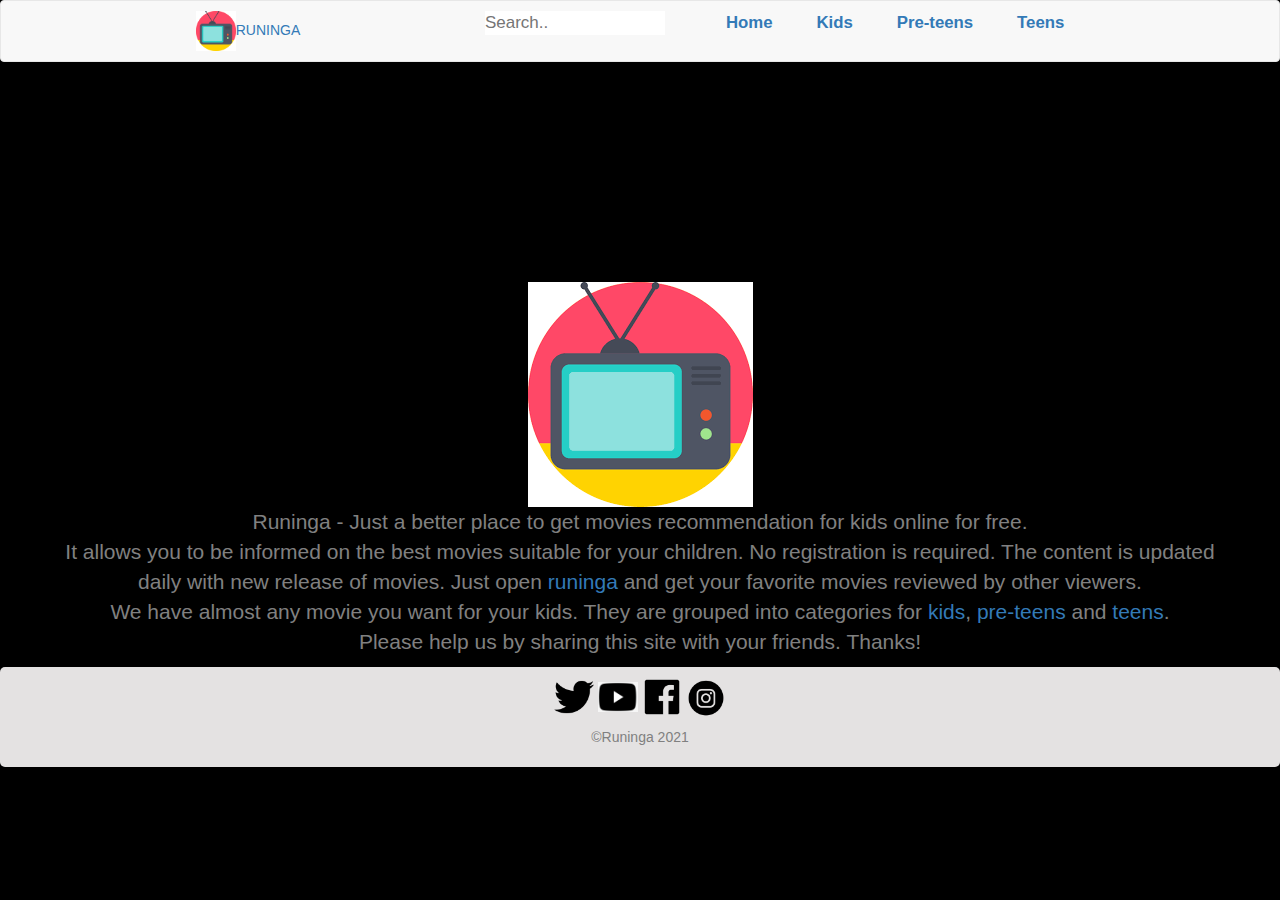
<file: index.html>
<!DOCTYPE html>
<html lang="en">
  <head>
    <meta charset="UTF-8" />
    <meta name="viewport" content="width=device-width, initial-scale=1.0" />
    <link rel="stylesheet" href="./css/bootstrap.css" />
    <link rel="stylesheet" href="./css/style.css" />
    <title>Runinga</title>
  </head>
  <body>
    <!-- nav bar section -->
    <nav class="navbar navbar-default">
      <div class="brand">
        <a href="./index.html"
          ><img
            src="./pics/icon.png"
            style="width: 40px; height: 40px"
          />RUNINGA</a
        >
      </div>
      <div class="left-side">
        <div class="navbar-header">
          <a href="#">Home</a>
          <a href="./kids.html">Kids</a>
          <a href="./preteens.html">Pre-teens</a>
          <a href="./teens.html">Teens</a>
          <input type="text" id="searchbar" placeholder="Search.." />
        </div>
      </div>
    </nav>
    <!-- Home -->
    <div class="home">
      <img src="./pics/icon.png" style="position: relative" />
      <p style="text-align: center; text-decoration: aqua">
        Runinga - Just a better place to get movies recommendation for kids
        online for free. <br />
        It allows you to be informed on the best movies suitable for your
        children. No registration is required. The content is updated <br />
        daily with new release of movies. Just open
        <a href="./index.html">runinga</a> and get your favorite movies reviewed
        by other viewers. <br />We have almost any movie you want for your kids.
        They are grouped into categories for <a href="./kids.html">kids</a>,
        <a href="./preteens.html">pre-teens</a> and
        <a href="teens.html">teens</a>.<br />
        Please help us by sharing this site with your friends. Thanks!
      </p>
    </div>
  </body>
  <footer>
    <div class="social mx-auto text-center">
      <div class="col">
        <img src="./pics/twitter.png" style="height: 40px; width: 40px" />
        <img src="./pics/youtube.png" style="height: 30px; width: 40px" />
        <img src="./pics/facebook.webp" style="height: 40px; width: 40px" />
        <img src="./pics/instagram.webp" style="height: 40px; width: 40px" />
      </div>
    </div>
    <p style="text-align: center">©Runinga 2021</p>
  </footer>
</html>
</file>
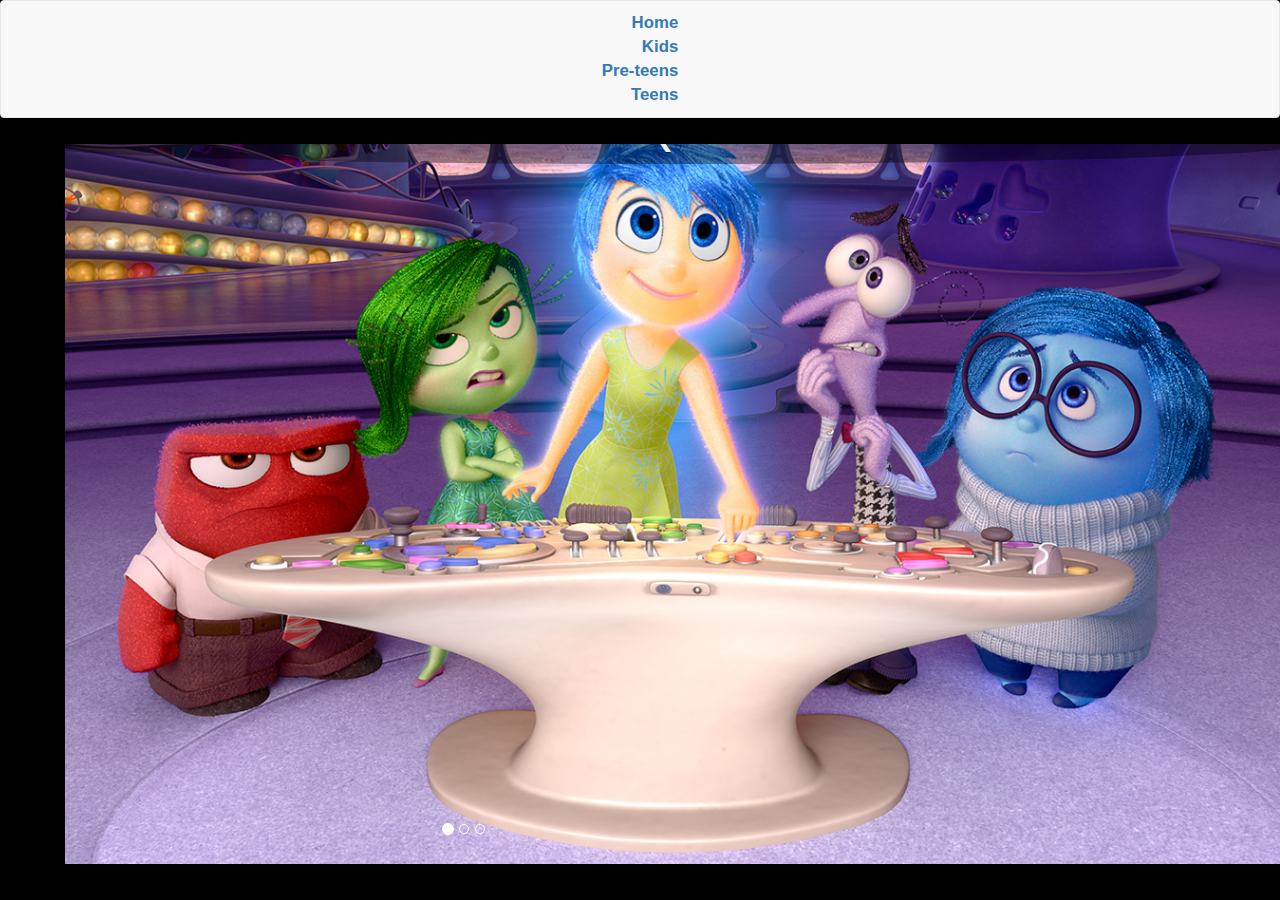
<file: home.html>
<!DOCTYPE html>
<html lang="en">
<head>
    <meta charset="UTF-8">
    <meta name="viewport" content="width=device-width, initial-scale=1.0">
    <link rel="stylesheet" href="./css/bootstrap.css">
    <link rel="stylesheet" href="./css/style.css">
    <title>Runinga</title>
</head>
<body>
    <!-- nav bar section -->
    <nav class="navbar navbar-default">
        <div class="container-fluid">
          <div class="navbar-header">
            <div>
              <a href="#">Home</a>
            </div>
            <div>
              <a href="./kids.html">Kids</a>
            </div>
            <div>
              <a href="#">Pre-teens</a>
            </div>
            <div>
              <a href="#">Teens</a>
            </div>
        </div>
    </nav>
    <!-- Home -->
      <div class="carousel" id="carouselExampleCaptions">
        <div class="carousel-inner">
          <input class="carousel-open" type="radio" id="carousel-1" name="carousel" aria-hidden="true" hidden="" checked="checked">
          <div class="carousel-item">
              <img src="./pics/insideout1.jpg" class="center" style="height: 720px; width: 1280px; object-fit: cover;">
          </div>
          <input class="carousel-open" type="radio" id="carousel-2" name="carousel" aria-hidden="true" hidden="">
          <div class="carousel-item">
              <img src="./pics/croods.jpg" class="center" style="height: 720px; width: 1280px; object-fit: cover;">
          </div>
          <input class="carousel-open" type="radio" id="carousel-3" name="carousel" aria-hidden="true" hidden="">
          <div class="carousel-item">
              <img src="./pics/meals.jpg" class="center" style="height: 720px; width: 1280px; object-fit: cover;">
          </div>
          
          <label for="carousel-3" class="carousel-control prev control-1">‹</label>
          <label for="carousel-2" class="carousel-control next control-1">›</label>
          <label for="carousel-1" class="carousel-control prev control-2">‹</label>
          <label for="carousel-3" class="carousel-control next control-2">›</label>
          <label for="carousel-2" class="carousel-control prev control-3">‹</label>
          <label for="carousel-1" class="carousel-control next control-3">›</label>
          <ol class="carousel-indicators">
            <li data-target="#carouselExampleCaptions" data-slide-to="0" class="active"></li>
            <li data-target="#carouselExampleCaptions" data-slide-to="1"></li>
            <li data-target="#carouselExampleCaptions" data-slide-to="2"></li>
          </ol>
        </div>
      </div>
      <div >
        
      </div>
    </body>
</html>
</file>
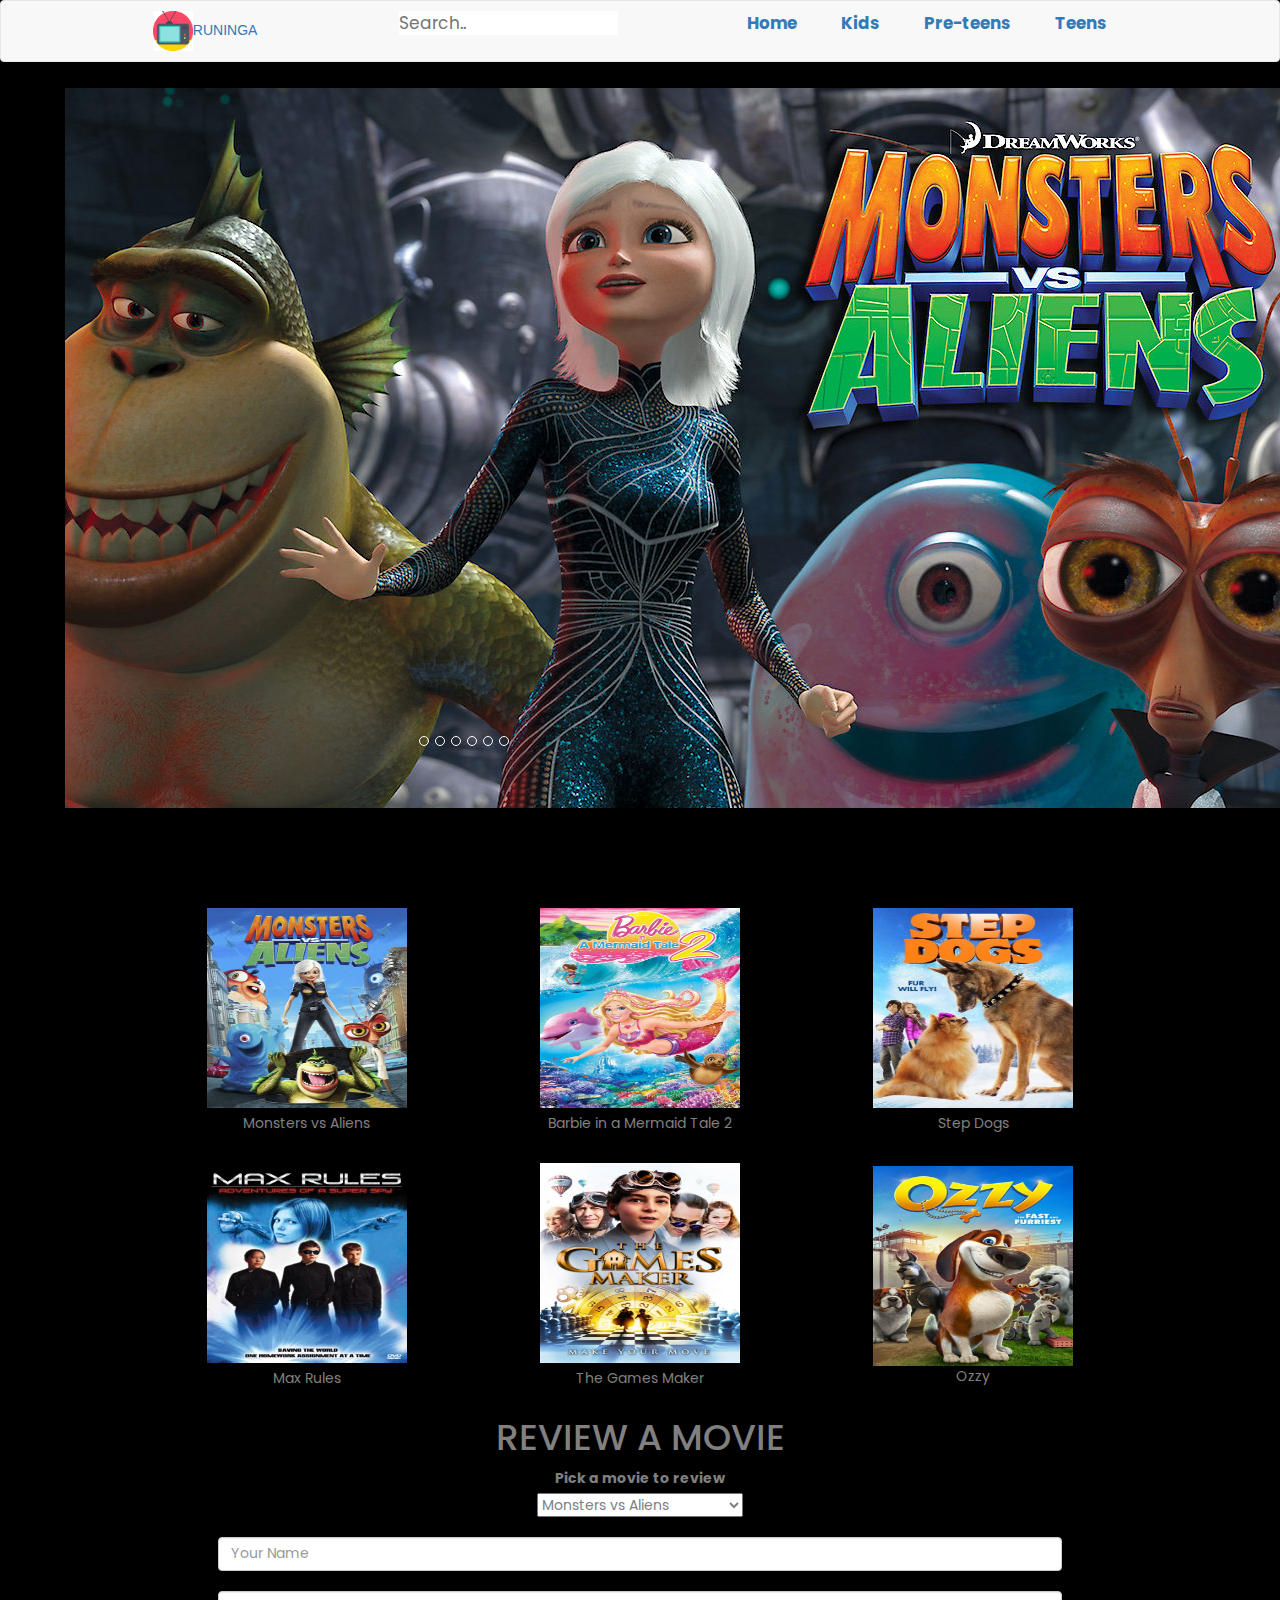
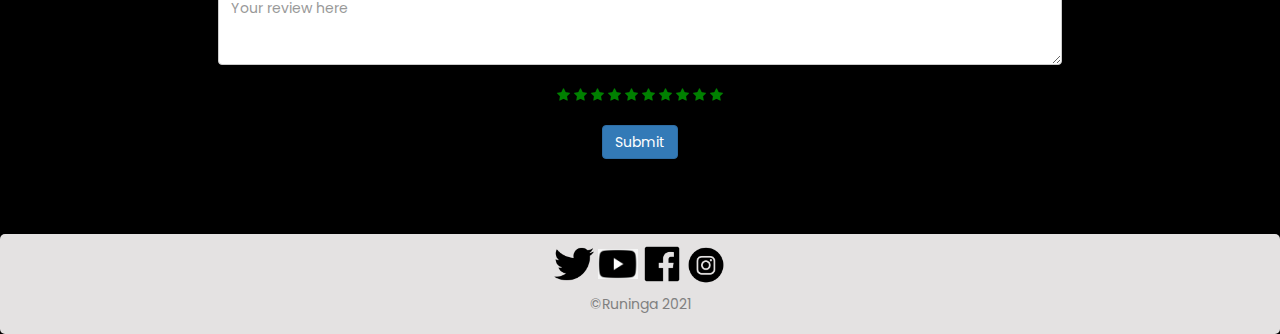
<file: kids.html>
<!DOCTYPE html>
<html lang="en">
    <head>
        <meta charset="UTF-8">
        <meta name="viewport" content="width=device-width, initial-scale=1.0">
        <link href="https://fonts.googleapis.com/css2?family=Poppins&display=swap" rel="stylesheet">
        <link rel="stylesheet" href="https://cdnjs.cloudflare.com/ajax/libs/font-awesome/4.7.0/css/font-awesome.min.css">
        <link rel="stylesheet" href="./css/bootstrap.css">
        <link rel="stylesheet" href="./css/style.css">
        <title>Runinga</title>
    </head>
    <body>
        
        <nav class="navbar navbar-default">
                <div class="brand">
                    <a href="./index.html"><img src="./pics/icon.png" style="width: 40px; height: 40px;">RUNINGA</a>
                </div>
                <div class="left-side">
                    <div class="navbar-header" >
                        <a href="./index.html">Home</a>
                        <a href="./kids.html">Kids</a>
                        <a href="./preteens.html">Pre-teens</a>
                        <a href="./teens.html">Teens</a>
                        <input type="text" id="searchbar" placeholder="Search..">
                    </div>
                </div>
        </nav>
        <div class="carousel" id="carouselExampleCaptions">
            <div class="carousel-inner">
            <input class="carousel-open" type="radio" id="carousel-1" name="carousel" aria-hidden="true" hidden="" checked="checked">
            <div class="carousel-item">
                <img src="./pics/kids/Monster Vs Aliens1.jpg" class="center" style="height: 720px; width: 1280px; object-fit: cover;">
            </div>
            <input class="carousel-open" type="radio" id="carousel-2" name="carousel" aria-hidden="true" hidden="">
            <div class="carousel-item">
                <img src="./pics/kids/Barbie in a Mermaid Tale 1.jpg" class="center" style="height: 720px; width: 1280px; object-fit: cover;">
            </div>
            <input class="carousel-open" type="radio" id="carousel-3" name="carousel" aria-hidden="true" hidden="">
            <div class="carousel-item">
                <img src="./pics/kids/Step Dogs1.jpg" class="center" style="height: 720px; width: 1280px; object-fit: cover;">
            </div>
            <input class="carousel-open" type="radio" id="carousel-4" name="carousel" aria-hidden="true" hidden="">
            <div class="carousel-item">
                <img src="./pics/kids/Max Rules1.jpg" class="center" style="height: 720px; width: 1280px; object-fit: cover;">
            </div>
            <input class="carousel-open" type="radio" id="carousel-5" name="carousel" aria-hidden="true" hidden="">
            <div class="carousel-item">
                <img src="./pics/kids/The Games Maker1.jpg" class="center" style="height: 720px; width: 1280px; object-fit: cover;">
            </div>
            <input class="carousel-open" type="radio" id="carousel-6" name="carousel" aria-hidden="true" hidden="">
            <div class="carousel-item">
                <img src="./pics/kids/Ozzy1.jpg" class="center" style="height: 720px; width: 1280px; object-fit: cover;">
            </div>

            <ol class="carousel-indicators">
                <li>
                    <label for="carousel-1" class="carousel-bullet">•</label>
                </li>
                <li>
                    <label for="carousel-2" class="carousel-bullet">•</label>
                </li>
                <li>
                    <label for="carousel-3" class="carousel-bullet">•</label>
                </li>
                <li>
                    <label for="carousel-4" class="carousel-bullet">•</label>
                </li>
                <li>
                    <label for="carousel-5" class="carousel-bullet">•</label>
                </li>
                <li>
                    <label for="carousel-6" class="carousel-bullet">•</label>
                </li>
            </ol>
            </div>
        </div>
        <br><br><br><br>
        <div class="col-md-12 mx-auto mt-20">
            <div class="row-mt-5 text-center" id="row1">
                <div class="col-md-4">
                    <input type="image" id="mon" src="./pics/kids/Monster Vs Aliens.jpg " style="height: 200px; width: 200px;"><p>Monsters vs Aliens</p>
                    <div id="myModal12" class="modal">
                        <div class="modal-content">
                            <span class="close12">&times;</span>
                            <p>Monster vs Aliens</p>
                            <p>The film involves a group of misfit monsters hired by the United States Armed Forces to stop an alien invasion in exchange for freedom.</p>
                        </div>
                    </div>
                </div>

                <div class="col-md-4">
                    <input type="image" id="bar" src="./pics/kids/Barbie in a Mermaid Tale 2.jpg" style="height: 200px; width: 200px;"><p>Barbie in a Mermaid Tale 2</p>
                    <div id="myModal13" class="modal">
                        <div class="modal-content">
                            <span class="close13">&times;</span>
                            <p>Barbie in a Mermaid Tale 2</p>
                            <p>Merliah, the princess of Oceana, must perform tidal rituals to uphold her family's legacy. However, her evil aunt is plotting to ruin her efforts and take over the kingdom.</p>
                        </div>
                    </div>
                </div>
                    
                <div class="col-md-4">
                    <input type="image" id="step" src="./pics/kids/Step Dogs.jpg" style="height: 200px; width: 200px;"><p>Step Dogs</p>
                    <div id="myModal14" class="modal">
                        <div class="modal-content">
                            <span class="close14">&times;</span>
                             <p>Step dogs</p>
                            <p>Meatball, a farm dog, and Cassie, a Hollywood high-class canine, are two dogs with opposite characters who are forced to live under the same roof after their masters get married.</p>
                        </div>
                    </div>
                </div>
            </div>       
            <div class="row text-center" id="row1">
                <div class="col-md-4">
                    <input type="image" id="max" src="./pics/kids/Max Rules.jpg" style="height: 200px; width: 200px;"><p>Max Rules</p>
                    <div id="myModal15" class="modal">
                        <div class="modal-content">
                            <span class="close15">&times;</span>
                            <p>Max Rules</p>
                            <p>Max and his friends Jessica and Scott like to prank each other with the high-tech equipment owned by Max's uncle, a government scientist. When they discover the location of a stolen FBI microchip, they embark on an exciting mission.</p>
                        </div>
                    </div>
                </div>

                <div class="col-md-4">
                    <input type="image" id="game" src="./pics/kids/The Games Maker.jpg" style="height: 200px; width: 200px;"><p>The Games Maker</p>
                    <div id="myModal16" class="modal">
                        <div class="modal-content">
                            <span class="close16">&times;</span>
                             <p>The Games Maker</p>
                            <p>Young Ivan Drago is thrilled when he wins a competition to invent the most amazing board game. However, after claiming the prize, Ivan is transported to the fantastical city of Zyl, where he must defeat the evil Morodian.</p>
                        </div>
                    </div>
                </div>

                <div class="col-md-4">
                    <img src="./pics/kids/Ozzy.jpg" id="ozzy" style="height: 200px; width: 200px;"><p>Ozzy</p>
                    <div id="myModal17" class="modal">
                        <div class="modal-content">
                            <span class="close17">&times;</span>
                            <p>Ozzy</p>
                            <p>A lovable dog must rely on some new friends to help him break out of canine prison and get back home to his owners.</p>
                        </div>
                    </div>
                </div>

            </div>
        </div> 

        </div>
        <br><br><br><br>
        <p>
            <form id="feedback" action="">
                <div class="orders" id="order">
                    <h1 class="text-center" id="review">REVIEW A MOVIE</h1>
                        <div class="form-group row">
                            <div class="col-sm-2"></div>
                                <div class="col-sm-8 order-overlay text-center">
                        <form class="col-sm-6 offset-sm-3 text-center">
                            <label col>Pick a movie to review</label><br>
                            <select class="custom-select custom-select-md mb-3" required>
                                <option value="">Monsters vs Aliens</option>
                                <option value="">Barbie in a Mermaid Tale 2</option>
                                <option value="">Step Dogs</option>
                                <option value="">Max Rules</option>
                                <option value="">The Games Maker</option>
                                <option value="">Ozzy</option>
                            </select>
            <br><div class="pinfo"></div>
            
            <br><input  name="name" placeholder="Your Name" class="form-control"  type="text">
            <br>
            <textarea class="form-control" id="review" rows="3" placeholder="Your review here"></textarea><br>
            
                
            
            
            
            
                <span class="fa fa-star checked"></span>
                <span class="fa fa-star checked"></span>
                <span class="fa fa-star checked"></span>
                <span class="fa fa-star checked"></span>
                <span class="fa fa-star checked"></span>
                <span class="fa fa-star checked"></span>
                <span class="fa fa-star checked"></span>
                <span class="fa fa-star checked"></span>
                <span class="fa fa-star checked"></span>
                <span class="fa fa-star checked"></span><br><br>
                <button type="submit" class="btn btn-primary">Submit</button>

            </div>
            

        </div>
        </div>
        </div>
            
        </form><br><br><br>
    <footer>
        <div class="social mx-auto text-center">
            <div class="col">
                <img src="./pics/twitter.png" style="height: 40px; width: 40px;">
                <img src="./pics/youtube.png" style="height: 30px; width: 40px;">
                <img src="./pics/facebook.webp" style="height: 40px; width: 40px;">
                <img src="./pics/instagram.webp" style="height: 40px; width: 40px;">
            </div>
        </div>
        <p style="text-align: center;">
            ©Runinga 2021
        </p>
    </footer>

        <script src="./js/jQuery.js"></script>
        <script src="./js/bootstrap.js"></script>
        <script src="./js/kids.js"></script>
    </body>
    
</html>
</file>
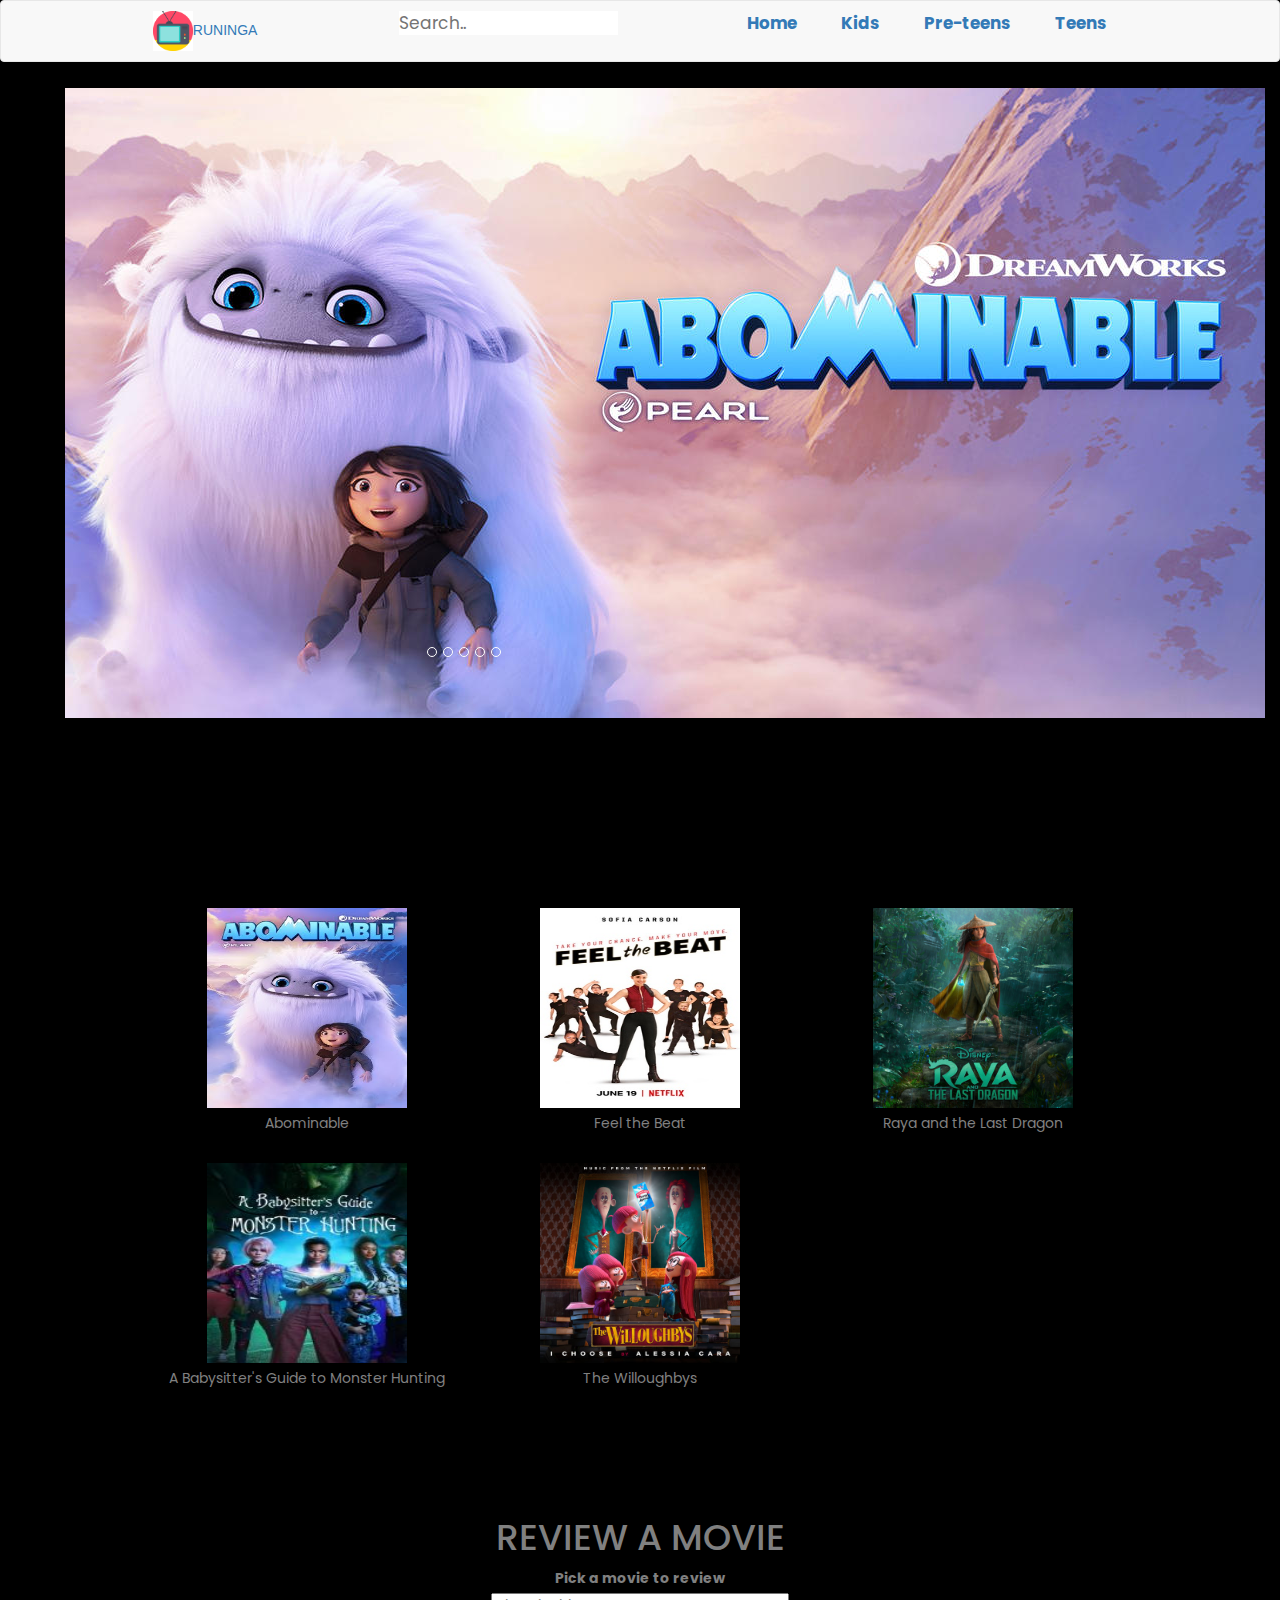
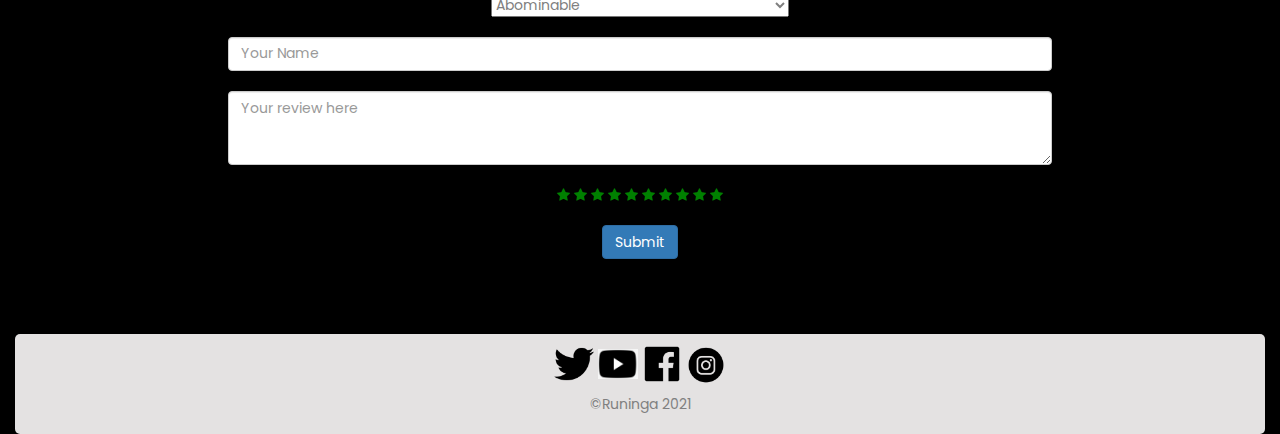
<file: preteens.html>
<!DOCTYPE html>
<html lang="en">

<head>
  <meta charset="UTF-8">
  <meta name="viewport" content="width=device-width, initial-scale=1.0">
  <link href="https://fonts.googleapis.com/css2?family=Poppins&display=swap" rel="stylesheet">
  <link rel="stylesheet" href="https://cdnjs.cloudflare.com/ajax/libs/font-awesome/4.7.0/css/font-awesome.min.css">
  <link rel="stylesheet" href="./css/bootstrap.css">
  <link rel="stylesheet" href="./css/style.css">
  <title>Runinga</title>
</head>

<body>

  <nav class="navbar navbar-default">
    <div class="brand">
      <a href="#"><img src="./pics/icon.png" style="width: 40px; height: 40px;">RUNINGA</a>
    </div>
      <div class="left-side">
        <div class="navbar-header">
          <a href="./index.html">Home</a>
          <a href="./kids.html">Kids</a>
          <a href="./preteens.html">Pre-teens</a>
          <a href="./teens.html">Teens</a>
          <input type="text" id="searchbar" placeholder="Search..">
        </div>
    </div>
  </nav>
  <div class="carousel" id="carouselExampleCaptions">
    <div class="carousel-inner">
      <input class="carousel-open" type="radio" id="carousel-1" name="carousel" aria-hidden="true" hidden="" checked="checked">
      <div class="carousel-item">
        <img src="./pics/pre-teens/abominable3.jpeg" class="center" style="height: 630px; width: 1200px; object-fit: cover;">
      </div>
          <input class="carousel-open" type="radio" id="carousel-2" name="carousel" aria-hidden="true" hidden="">
            <div class="carousel-item">
                <img src="./pics/pre-teens/beat2.webp" class="center" style="height: 720px; width: 1280px; object-fit: cover;">
            </div>
            <input class="carousel-open" type="radio" id="carousel-3" name="carousel" aria-hidden="true" hidden="">
            <div class="carousel-item">
                <img src="./pics/pre-teens/raya1.jpg" class="center" style="height: 720px; width: 1280px; object-fit: cover;">
            </div>
            <input class="carousel-open" type="radio" id="carousel-4" name="carousel" aria-hidden="true" hidden="">
            <div class="carousel-item">
                <img src="./pics/pre-teens/baby2.jpg" class="center" style="height: 720px; width: 1280px; object-fit: cover;">
            </div>
            <input class="carousel-open" type="radio" id="carousel-5" name="carousel" aria-hidden="true" hidden="">
            <div class="carousel-item">
                <img src="./pics/pre-teens/willo2.png" class="center" style="height: 720px; width: 1280px; object-fit: cover;">
            </div>



            <ol class="carousel-indicators">
                <li>
                    <label for="carousel-1" class="carousel-bullet">•</label>
                </li>
                <li>
                    <label for="carousel-2" class="carousel-bullet">•</label>
                </li>
                <li>
                    <label for="carousel-3" class="carousel-bullet">•</label>
                </li>
                <li>
                    <label for="carousel-4" class="carousel-bullet">•</label>
                </li>
                <li>
                    <label for="carousel-5" class="carousel-bullet">•</label>
                </li>
            </ol>
        </div>
    </div>
    <br><br><br><br>
    <div class="col-md-12 mx-auto mt-20">
        <div class="row-mt-5 text-center" id="row1">
            <div class="col-md-4">
                <input type="image" id="abom" src="./pics/pre-teens/abominable1.jpg" style="height: 200px; width: 200px;"><p>Abominable </p>
                    <div id="myModal7" class="modal">
                        
                        <div class="modal-content">
                          <span class="close7">&times;</span>
													<p>Abominable </p>
                        	<p>After discovering a yeti, three friends embark on a quest to reunite the creature with his family. However, they must keep him safe from a wealthy man and a zoologist who want to capture him.</p>
                        </div>
										</div>
								</div>
            		<div class="col-md-4">
                	<input type="image" id="beat" src="./pics/pre-teens/beat1.jpg" style="height: 200px; width: 200px;"><p>Feel the Beat</p>
                		<div id="myModal8" class="modal">

                    	<div class="modal-content">
                      	<span class="close8">&times;</span>
                    		<p>Feel the Beat</p>
                    		<p>After failing to find success on Broadway, April returns to her hometown and is recruited to train a misfit group of young dancers.</p>
                   	  </div>
										</div>
									</div>

            		<div class="col-md-4">
                	<input type="image" id="raya" src="./pics/pre-teens/raya2.jpg" style="height: 200px; width: 200px;"><p>Raya and the Last Dragon </p>
                		<div id="myModal9" class="modal">
                    	<div class="modal-content">
                      	<span class="close9">&times;</span>
                    		<p>Raya and the Last Dragon</p>
                    		<p>Long ago, in the fantasy world of Kumandra, humans and dragons lived together in harmony. However, when sinister monsters known as the Druun threatened the land, the dragons sacrificed themselves to save humanity. Now, 500 years later, those same monsters have returned, and it's up to a lone warrior to track down the last dragon and stop the Druun for good.</p>
                    	</div>
                		</div>               
            		</div>
        </div>

        <div class="row text-center" id="row1">
            <div class="col-md-4">
              <input type="image" id="baby" img src="./pics/pre-teens/baby1.jpg" style="height: 200px; width: 200px;"><p>A Babysitter's Guide to Monster Hunting </p>
              <div id="myModal10" class="modal">
                <div class="modal-content">
                  <span class="close10">&times;</span>
                  <p>A Babysitter's Guide to Monster Hunting</p>
                  <p>Recruited by a secret society of babysitters, a high schooler battles the Boogeyman and his monsters when they nab the boy she's watching on Halloween.</p>
                </div>
              </div>
            </div>
        	
					<div class="col-md-4">
            <input type="image" id="will" src="./pics/pre-teens/willo1.jpg" style="height: 200px; width: 200px;"><p>The Willoughbys</p>
            	<div id="myModal11" class="modal">
                <div class="modal-content">
                  <span class="close11">&times;</span>
                	<p>The Willoughbys </p>
                	<p>Neglected by their parents, four old-fashioned siblings venture out into the modern world with their new nanny.</p>
                </div>
            	</div>
        	</div>

    		</div>
    <br><br><br><br>
    <p>
        <form id="feedback" action="">
            <div class="orders" id="order">
                <h1 class="text-center" id="review">REVIEW A MOVIE</h1>
                <div class="form-group row">
                    <div class="col-sm-2"></div>
                    <div class="col-sm-8 order-overlay text-center">
                        <form class="col-sm-6 offset-sm-3 text-center">
                            <label col>Pick a movie to review</label><br>
                            <select class="custom-select custom-select-md mb-3" required>
                                <option value="">Abominable</option>
                                <option value="">Feel the Beat</option>
                                <option value="">Raya and the Last Dragon</option>
                                <option value="">A Babysitter's Guide to Monster Hunting</option>
                                <option value="">The Willoughbys</option>
                            </select>
                            <br>
                            <div class="pinfo"></div>

                            <br><input name="name" placeholder="Your Name" class="form-control" type="text">
                            <br>
                            <textarea class="form-control" id="review" rows="3" placeholder="Your review here"></textarea><br>
                            <span class="fa fa-star checked"></span>
                            <span class="fa fa-star checked"></span>
                            <span class="fa fa-star checked"></span>
                            <span class="fa fa-star checked"></span>
                            <span class="fa fa-star checked"></span>
                            <span class="fa fa-star checked"></span>
                            <span class="fa fa-star checked"></span>
                            <span class="fa fa-star checked"></span>
                            <span class="fa fa-star checked"></span>
                            <span class="fa fa-star checked"></span><br><br>
                            <button type="submit" class="btn btn-primary">Submit</button>

                    </div>
                </div>
            </div>
				</p>

            </form><br><br><br>
            <footer>
                <div class="social mx-auto text-center">
                    <div class="col">
                        <img src="./pics/twitter.png" style="height: 40px; width: 40px;">
                        <img src="./pics/youtube.png" style="height: 30px; width: 40px;">
                        <img src="./pics/facebook.webp" style="height: 40px; width: 40px;">
                        <img src="./pics/instagram.webp" style="height: 40px; width: 40px;">
                    </div>
                </div>
                <p style="text-align: center;">
                    ©Runinga 2021
                </p>
          	</footer>

  <script src="./js/jQuery.js"></script>
  <script src="./js/bootstrap.js"></script>
  <script src="./js/per-teens.js"></script>
</body>

</html>
</file>
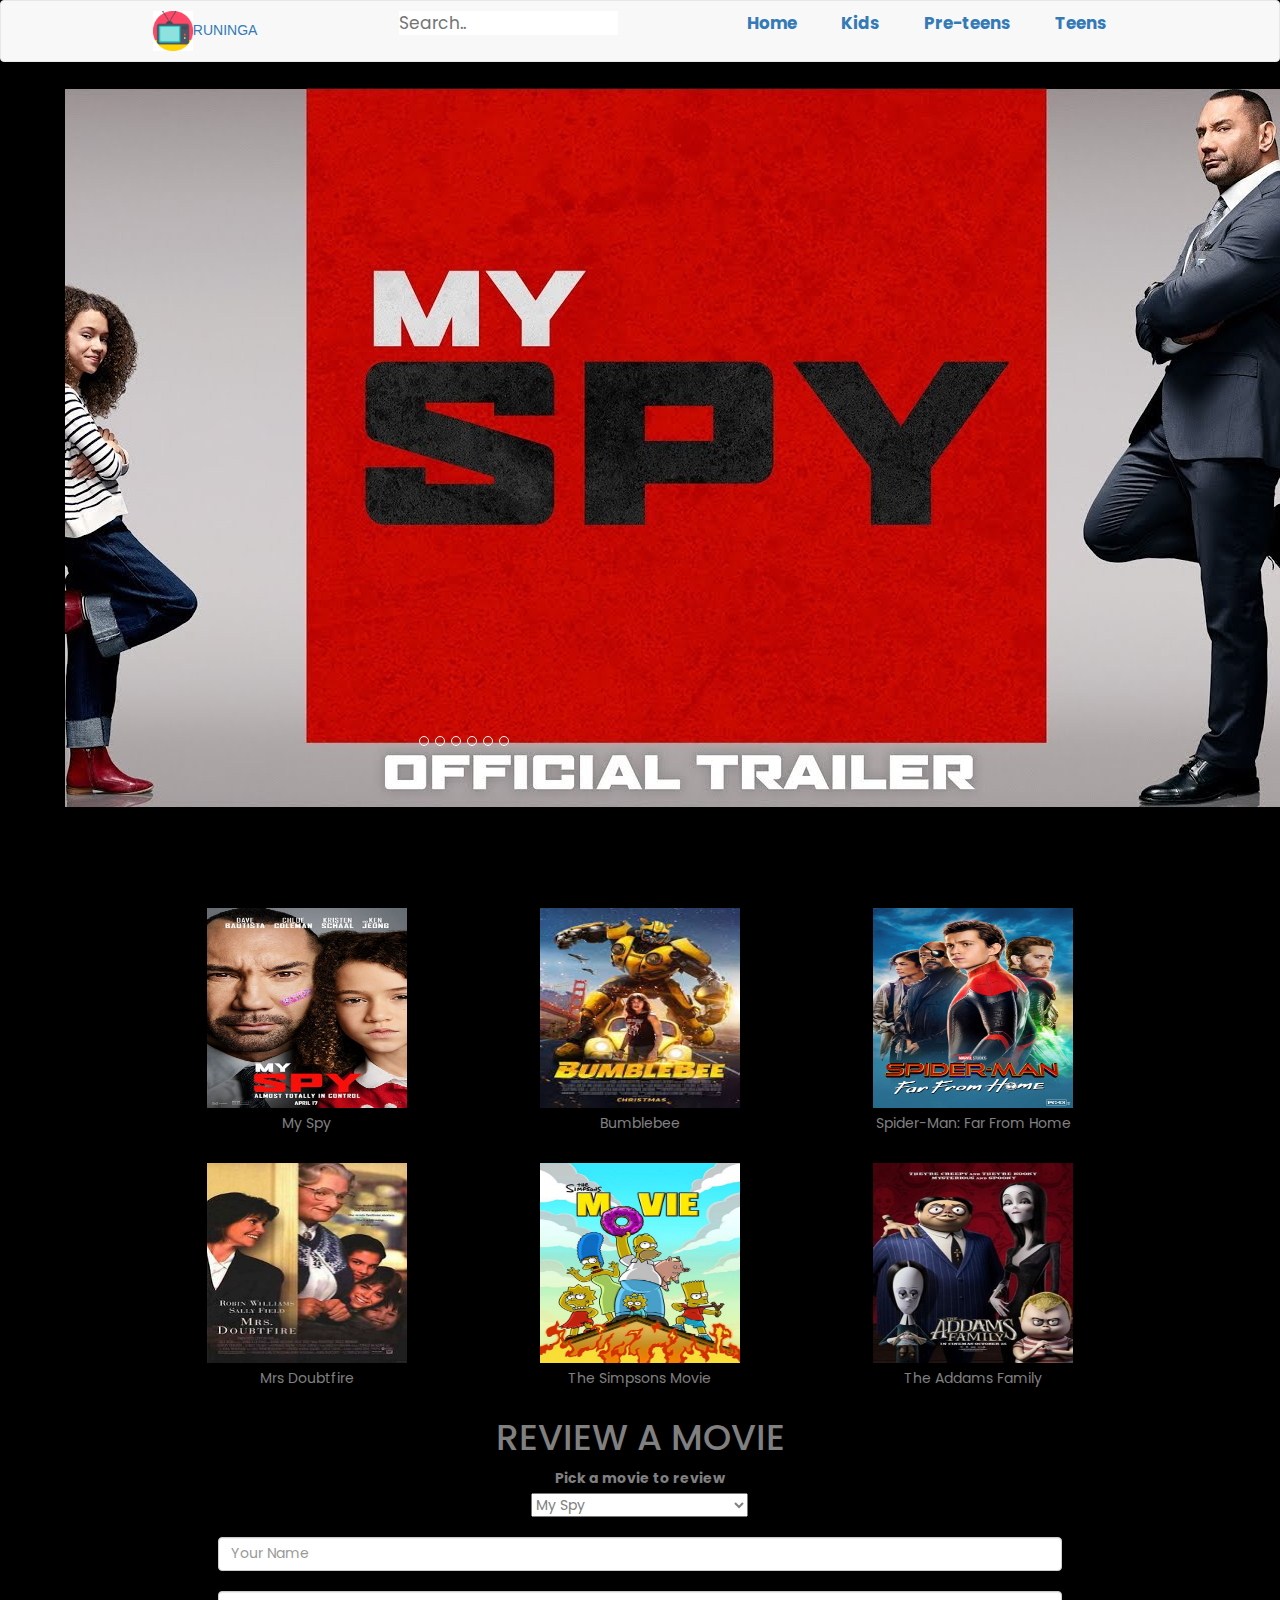
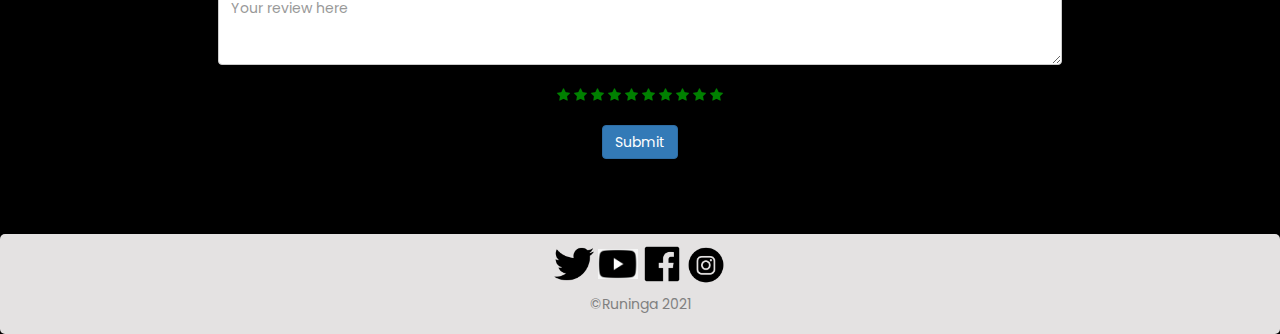
<file: teens.html>
<!DOCTYPE html>
<html lang="en">
    <head>
        <meta charset="UTF-8">
        <meta name="viewport" content="width=device-width, initial-scale=1.0">
        <link href="https://fonts.googleapis.com/css2?family=Poppins&display=swap" rel="stylesheet">
        <link rel="stylesheet" href="https://cdnjs.cloudflare.com/ajax/libs/font-awesome/4.7.0/css/font-awesome.min.css">
        <link rel="stylesheet" href="./css/bootstrap.css">
        <link rel="stylesheet" href="./css/style.css">
        <title>Runinga</title>
    </head>
    <body>
        
        <nav class="navbar navbar-default">
                <div class="brand">
                    <a href="#"><img src="./pics/icon.png" style="width: 40px; height: 40px;">RUNINGA</a>
                </div>
                <div class="left-side">
                    <div class="navbar-header" >
                        <a href="./index.html">Home</a>
                        <a href="./kids.html">Kids</a>
                        <a href="./preteens.html">Pre-teens</a>
                        <a href="./teens.html">Teens</a>
                        <input type="text" id="searchbar" placeholder="Search..">
                    </div>
                </div>
        </nav>
        <div class="carousel" id="carouselExampleCaptions">
            <div class="carousel-inner">
            <input class="carousel-open" type="radio" id="carousel-1" name="carousel" aria-hidden="true" hidden="" checked="checked">
            <div class="carousel-item">
                <img src="./pics/teens/myspy1.jpg" class="center" style="height: 720px; width: 1280px; object-fit: cover;">
            </div>
            <input class="carousel-open" type="radio" id="carousel-2" name="carousel" aria-hidden="true" hidden="">
            <div class="carousel-item">
                <img src="./pics/teens/bee2.jpg" class="center" style="height: 720px; width: 1280px; object-fit: cover;">
            </div>
            <input class="carousel-open" type="radio" id="carousel-3" name="carousel" aria-hidden="true" hidden="">
            <div class="carousel-item">
                <img src="./pics/teens/far1.jpeg" class="center" style="height: 720px; width: 1280px; object-fit: cover;">
            </div>
            <input class="carousel-open" type="radio" id="carousel-4" name="carousel" aria-hidden="true" hidden="">
            <div class="carousel-item">
                <img src="./pics/teens/mrs2.jpeg" class="center" style="height: 720px; width: 1280px; object-fit: cover;">
            </div>
            <input class="carousel-open" type="radio" id="carousel-5" name="carousel" aria-hidden="true" hidden="">
            <div class="carousel-item">
                <img src="./pics/teens/simp1.jpg" class="center" style="height: 720px; width: 1280px; object-fit: cover;">
            </div>
            <input class="carousel-open" type="radio" id="carousel-6" name="carousel" aria-hidden="true" hidden="">
            <div class="carousel-item">
                <img src="./pics/teens/addams2.jpeg" class="center" style="height: 720px; width: 1280px; object-fit: cover;">
            </div>
            
            <ol class="carousel-indicators">
                <li>
                    <label for="carousel-1" class="carousel-bullet">•</label>
                </li>
                <li>
                    <label for="carousel-2" class="carousel-bullet">•</label>
                </li>
                <li>
                    <label for="carousel-3" class="carousel-bullet">•</label>
                </li>
                <li>
                    <label for="carousel-4" class="carousel-bullet">•</label>
                </li>
                <li>
                    <label for="carousel-5" class="carousel-bullet">•</label>
                </li>
                <li>
                    <label for="carousel-6" class="carousel-bullet">•</label>
                </li>
            </ol>
            </div>
        </div>
        <br><br><br><br>
        <div class="col-md-12 mx-auto mt-20">
            <div class="row-mt-5 text-center" id="row1">
                <div class="col-md-4">
									<input type="image" id="spy" src="./pics/teens/myspy2.jpg" style="height: 200px; width: 200px;"><p>My Spy </p>
                    <div id="myModal" class="modal">
                        <div class="modal-content">
                          <span class="close">&times;</span>
								<p>My Spy</p>
                    			<p>JJ, a CIA operative, is tasked with spying on a single mother and her daughter with tenuous links to an arms dealer. But the young girl catches JJ forcing him to do her bidding or be exposed.</p>
                        </div>
                    </div>                  
                </div>

                <div class="col-md-4">
									<input type="image" id="bee" src="./pics/teens/bee.jpg" style="height: 200px; width: 200px;"><p> Bumblebee</p>
                    <div id="myModal2" class="modal">
                        <div class="modal-content">
                          <span class="close2">&times;</span>
								<p>Bumblebee</p>
                    			<p>During the Cybertron Civil War, Optimus Prime sends Autobot scout B-127 to Earth to form a base where they can regroup. Later, the scout befriends a girl named Charlie, who names him Bumblebee.</p>
                        </div>
                      </div>
                </div>

                <div class="col-md-4">
									<input type="image" id="far" src="./pics/teens/far2.jpg" style="height: 200px; width: 200px;"><p>Spider-Man: Far From Home</p>
                    <div id="myModal3" class="modal">
                        <div class="modal-content">
                          <span class="close3">&times;</span>
								<p>Spider-Man: Far From Home</p>
                    			<p>Peter Parker, the beloved superhero Spider-Man, faces four destructive elemental monsters while on holiday in Europe. Soon, he receives help from Mysterio, a fellow hero with mysterious origins.</p>
                        </div>
                      </div>
                    </div>
            </div> 
            
							<div class="row text-center" id="row1">
                <div class="col-md-4">
									<input type="image" id="mrs" src="./pics/teens/mrs1.jpg " style="height: 200px; width: 200px;"><p> Mrs Doubtfire</p>
                    <div id="myModal4" class="modal">
                        <div class="modal-content">
                          <span class="close4">&times;</span>
								<p>Mrs Doubtfire</p>
                    			<p>Daniel, a divorced actor, disguises himself as Mrs Doubtfire, an ageing female Scottish housekeeper, in order to work in his ex-wife's house and spend more time with his children.</p>
                        </div>
                      </div>
                    </div>
                
									<div class="col-md-4">
									<input type="image" id="simp" src="./pics/teens/simp2.jpg" style="height: 200px; width: 200px;"><p>The Simpsons Movie </p>
                    <div id="myModal5" class="modal">

                        <div class="modal-content">
                          <span class="close5">&times;</span>
						    <p>The Simpsons Movie</p>
                            <p>Homer accidentally pollutes a lake of Springfield. When the town blames him for it, he decides to save the city and his family.</p>
                        </div>
                      
                      </div>                    
                   </div>
              
								 <div class="col-md-4">
                    <input type="image" id="addams" src="./pics/teens/addams1.jpg" style="height: 200px; width: 200px;"><p>The Addams Family</p>
                    <div id="myModal6" class="modal">

                        <div class="modal-content">
                          <span class="close6">&times;</span>
                            <p>The Addams Family</p>
                            <p>The eccentric and macabre Addams family moves to a bland suburb in New Jersey. However, problems arise when their child, Wednesday, befriends the daughter of a reality show host.</p>
                        </div>
                      
                      </div>
                    
                </div>
            </div> 
        </div>
        <br><br><br><br>
        <p>
            <form id="feedback" action="">
                <div class="orders" id="order">
                    <h1 class="text-center" id="review">REVIEW A MOVIE</h1>
                        <div class="form-group row">
                            <div class="col-sm-2"></div>
                                <div class="col-sm-8 order-overlay text-center">
                        <form class="col-sm-6 offset-sm-3 text-center">
                            <label col>Pick a movie to review</label><br>
                            <select class="custom-select custom-select-md mb-3" required>
                                <option value="">My Spy</option>
                                <option value="">Bumblebee</option>
                                <option value="">Spider-Man: Far From Home</option>
                                <option value="">Mrs Doubtfire</option>
                                <option value="">The Simpsons Movie</option>
                                <option value="">The Addams Family</option>
                            </select>
            <br><div class="pinfo"></div>
            
            <br><input  name="name" placeholder="Your Name" class="form-control"  type="text">
            <br>
            <textarea class="form-control" id="review" rows="3" placeholder="Your review here"></textarea><br>
            
                
            
            
            
            
                <span class="fa fa-star checked"></span>
                <span class="fa fa-star checked"></span>
                <span class="fa fa-star checked"></span>
                <span class="fa fa-star checked"></span>
                <span class="fa fa-star checked"></span>
                <span class="fa fa-star checked"></span>
                <span class="fa fa-star checked"></span>
                <span class="fa fa-star checked"></span>
                <span class="fa fa-star checked"></span>
                <span class="fa fa-star checked"></span><br><br>
                <button type="submit" class="btn btn-primary">Submit</button>

            </div>
            

        </div>
        </div>
        </div>
            
        </form><br><br><br>
    <footer>
        <div class="social mx-auto text-center">
            <div class="col">
                <img src="./pics/twitter.png" style="height: 40px; width: 40px;">
                <img src="./pics/youtube.png" style="height: 30px; width: 40px;">
                <img src="./pics/facebook.webp" style="height: 40px; width: 40px;">
                <img src="./pics/instagram.webp" style="height: 40px; width: 40px;">
            </div>
        </div>
        <p style="text-align: center;">
            ©Runinga 2021
        </p>
    </footer>

		<script src="./js/jQuery.js"></script>
		<script src="./js/bootstrap.js"></script>
		<script src="./js/teens.js"></script>
    </body>
    
</html>
</file>
<file: css/style.css>
html,
body {
  margin: 0px;
  padding: 0px;
  background-color: black;
  font-family: "Poppins", sans-serif;
  color: grey;
}

.carousel {
  position: relative;
  box-shadow: 0px 1px 6px rgba(0, 0, 0, 0.64);
  margin-top: 26px;
  height: 720px;
  width: 1280px;
}

.carousel-inner {
  position: relative;
  overflow: hidden;
  width: 100%;
}

.carousel-open:checked + .carousel-item {
  position: static;
  opacity: 100;
  padding-left: 65px;
}

.carousel-item {
  position: absolute;
  opacity: 0;
  -webkit-transition: opacity 0.6s ease-out;
  transition: opacity 0.6s ease-out;
}

.carousel-item img {
  display: block;
  height: auto;
  max-width: 100%;
}

.carousel-control {
  background: rgba(0, 0, 0, 0.28);
  border-radius: 50%;
  color: #fff;
  cursor: pointer;
  display: none;
  font-size: 40px;
  height: 40px;
  line-height: 35px;
  position: absolute;
  top: 50%;
  -webkit-transform: translate(0, -50%);
  cursor: pointer;
  -ms-transform: translate(0, -50%);
  transform: translate(0, -50%);
  text-align: center;
  width: 40px;
  z-index: 10;
}

.carousel-control.prev {
  left: 2%;
}

.carousel-control.next {
  right: 2%;
}

.carousel-control:hover {
  background: rgba(0, 0, 0, 0.8);
  color: #aaaaaa;
}

#carousel-1:checked ~ .control-1,
#carousel-2:checked ~ .control-2,
#carousel-3:checked ~ .control-3 {
  display: block;
}

.carousel-indicators {
  list-style: none;
  margin-left: 80px;
  padding: 0;
  position: absolute;
  bottom: 2%;
  left: 0;
  right: 0;
  text-align: center;
  z-index: 10;
}

*/ .carousel-indicators li {
  display: inline-block;
  margin: 0 5px;
}

.carousel-bullet {
  color: black;
  cursor: pointer;
  display: block;
  font-size: 40px;
  padding-left: -900px;
}

.carousel-bullet:hover {
  color: #aaaaaa;
  display: block;
}

#carousel-1:checked
  ~ .control-1
  ~ .carousel-indicators
  li:nth-child(1)
  .carousel-bullet,
#carousel-2:checked
  ~ .control-2
  ~ .carousel-indicators
  li:nth-child(2)
  .carousel-bullet,
#carousel-3:checked
  ~ .control-3
  ~ .carousel-indicators
  li:nth-child(3)
  .carousel-bullet {
  color: #428bca;
}

#title {
  width: 100%;
  position: absolute;
  padding: 0px;
  margin: 0px auto;
  text-align: center;
  font-size: 27px;
  color: rgba(255, 255, 255, 1);
  font-family: "Open Sans", sans-serif;
  z-index: 9999;
  text-shadow: 0px 1px 2px rgba(0, 0, 0, 0.33),
    -1px 0px 2px rgba(255, 255, 255, 0);
}

.row text-center {
  margin-right: 50px;
  margin-left: 50px;
  padding: 10px;
}

#row1 {
  display: flex;
  margin: 20px;
  margin-left: 10%;
  margin-right: 10%;
  flex-wrap: wrap;
  align-items: center;
}

#searchbar {
  float: left;
  padding: 0px;
  border: none;
  margin-bottom: 6px;
  font-size: 17px;
  width: 30%;
}

.navbar-header {
  text-align: right;
}

.navbar-header a {
  font-weight: bold;
  font-size: larger;
  margin: 20px;
}

.navbar nav {
  text-align: right;
}

.navbar {
  display: flex;
  justify-content: space-between;
  padding: 10px;
}

.brand {
  font-family: sans-serif;
}

.social {
  padding: 10px;
}

footer {
  background-color: rgb(228, 226, 226);
  height: 100px;
  border-radius: 5px;
}

.checked {
  color: green;
}

.home {
  text-align: center;
  text-decoration-color: cornflowerblue;
  font-size: 150%;
  font-family: "Poppins", sans-serif;
  padding-top: 200px;
}

.modal {
  display: none;
  position: fixed;
  z-index: 1;
  left: 0;
  top: 0;
  width: 100%;
  height: 100%;
  overflow: auto;
  background-color: rgb(0, 0, 0);
  background-color: rgba(128, 121, 121, 0.453);
}

.modal-content {
  background-color: #fefefe;
  margin: 15% auto;
  padding: 20px;
  border: 1px solid #888;
  width: 80%;
}

/* teens page*/
.close {
  color: #aaa;
  float: right;
  font-size: 28px;
  font-weight: bold;
}
.close:hover,
.close:focus {
  color: black;
  text-decoration: none;
  cursor: pointer;
}

.close2 {
  color: #aaa;
  float: right;
  font-size: 28px;
  font-weight: bold;
}
.close2:hover,
.close2:focus {
  color: black;
  text-decoration: none;
  cursor: pointer;
}

.close3 {
  color: #aaa;
  float: right;
  font-size: 28px;
  font-weight: bold;
}
.close3:hover,
.close3:focus {
  color: black;
  text-decoration: none;
  cursor: pointer;
}

.close4 {
  color: #aaa;
  float: right;
  font-size: 28px;
  font-weight: bold;
}
.close4:hover,
.close4:focus {
  color: black;
  text-decoration: none;
  cursor: pointer;
}

.close5 {
  color: #aaa;
  float: right;
  font-size: 28px;
  font-weight: bold;
}
.close5:hover,
.close5:focus {
  color: black;
  text-decoration: none;
  cursor: pointer;
}

.close6 {
  color: #aaa;
  float: right;
  font-size: 28px;
  font-weight: bold;
}
.close6:hover,
.close6:focus {
  color: black;
  text-decoration: none;
  cursor: pointer;
}

/*pre-teens page*/

.close7 {
  color: #aaa;
  float: right;
  font-size: 28px;
  font-weight: bold;
}
.close7:hover,
.close7:focus {
  color: black;
  text-decoration: none;
  cursor: pointer;
}

.close8 {
  color: #aaa;
  float: right;
  font-size: 28px;
  font-weight: bold;
}
.close8:hover,
.close8:focus {
  color: black;
  text-decoration: none;
  cursor: pointer;
}

.close9 {
  color: #aaa;
  float: right;
  font-size: 28px;
  font-weight: bold;
}
.close9:hover,
.close9:focus {
  color: black;
  text-decoration: none;
  cursor: pointer;
}

.close10 {
  color: #aaa;
  float: right;
  font-size: 28px;
  font-weight: bold;
}
.close10:hover,
.close10:focus {
  color: black;
  text-decoration: none;
  cursor: pointer;
}

.close11 {
  color: #aaa;
  float: right;
  font-size: 28px;
  font-weight: bold;
}
.close11:hover,
.close11:focus {
  color: black;
  text-decoration: none;
  cursor: pointer;
}

/*kids page*/

.close12 {
  color: #aaa;
  float: right;
  font-size: 28px;
  font-weight: bold;
}
.close12:hover,
.close12:focus {
  color: black;
  text-decoration: none;
  cursor: pointer;
}

.close13 {
  color: #aaa;
  float: right;
  font-size: 28px;
  font-weight: bold;
}
.close13:hover,
.close13:focus {
  color: black;
  text-decoration: none;
  cursor: pointer;
}

.close14 {
  color: #aaa;
  float: right;
  font-size: 28px;
  font-weight: bold;
}
.close14:hover,
.close14:focus {
  color: black;
  text-decoration: none;
  cursor: pointer;
}

.close15 {
  color: #aaa;
  float: right;
  font-size: 28px;
  font-weight: bold;
}
.close15:hover,
.close15:focus {
  color: black;
  text-decoration: none;
  cursor: pointer;
}

.close16 {
  color: #aaa;
  float: right;
  font-size: 28px;
  font-weight: bold;
}
.close16:hover,
.close16:focus {
  color: black;
  text-decoration: none;
  cursor: pointer;
}

.close17 {
  color: #aaa;
  float: right;
  font-size: 28px;
  font-weight: bold;
}
.close17:hover,
.close17:focus {
  color: black;
  text-decoration: none;
  cursor: pointer;
}
</file>
